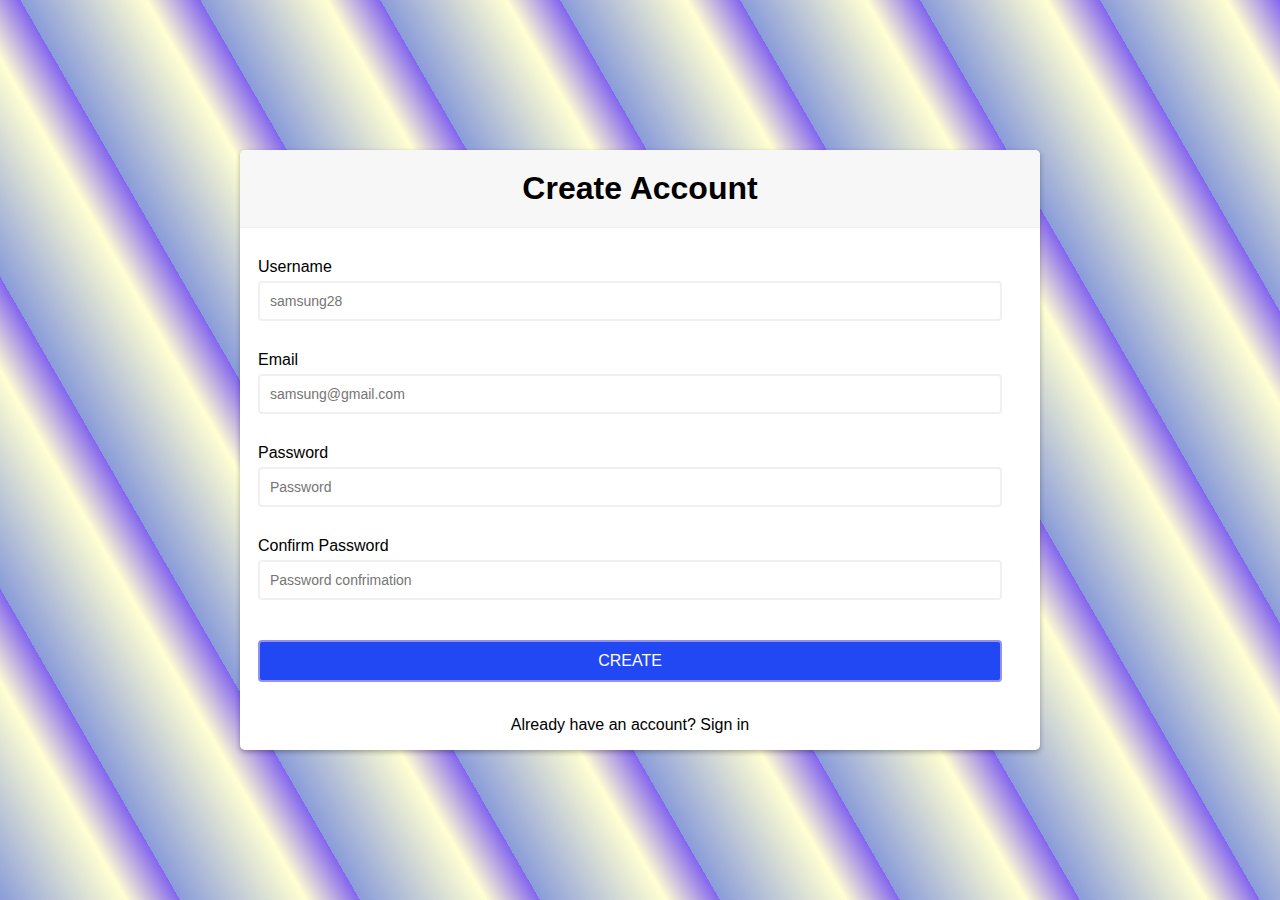
<file: register_pg.html>
<html lang="en">
<head>
    <meta charset="UTF-8">
    <meta http-equiv="X-UA-Compatible" content="IE=edge">
    <meta name="viewport" content="width=device-width, initial-scale=1.0">
    <title>Samsung Account Registration</title>
    
    <style>
        * {
	box-sizing: border-box;
}

body {
	background-image: repeating-linear-gradient(60deg,rgb(138, 156, 218),rgb(255, 255, 210) 7%,rgb(131, 101, 239) 10%);
	font-family: 'Open Sans', sans-serif;
	display: flex;
	align-items: center;
	justify-content: center;
	min-height: 100vh;
	margin: 0;
}

.container {
	background-color: #fff;
	border-radius: 5px;
	box-shadow: 0 2px 5px rgba(0, 0, 0, 0.3);
	overflow: hidden;
	width: 1000px;
    max-width: 1000px;
    width: 800px;
    max-height: 800px;
}

.header {
	border-bottom: 1px solid #f0f0f0;
	background-color: #f7f7f7;
	padding: 20px 40px;
    
}

.header h1 {
	margin: 0;
    text-align: center;
}

.form {
	padding: 30px 38px 0px 18px;	
}

.form-control {
	margin-bottom: 10px;
	padding-bottom: 20px;
	position: relative;
}

.form-control label {
	display: inline-block;
	margin-bottom: 5px;
}

.form-control input {
	border: 2px solid #f0f0f0;
	border-radius: 4px;
	display: block;
	font-family: inherit;
	font-size: 14px;
	padding: 10px;
	width: 100%;
}

.form-control input:focus {
	outline: 0;
	border-color: #777;
}

.form-control.success input {
	border-color: #2ecc71;
}

.form-control.error input {
	border-color: #e74c3c;
}

.form-control i {
	visibility: hidden;
	position: absolute;
	top: 40px;
	right: 10px;
}

.form-control.success i.fa-check-circle {
	color: #2ecc71;
	visibility: visible;
}

.form-control.error i.fa-exclamation-circle {
	color: #e74c3c;
	visibility: visible;
}

.form-control small {
	color: #e74c3c;
	position: absolute;
	bottom: 0;
	left: 0;
	visibility: hidden;
}

.form-control.error small {
	visibility: visible;
}

.form button {
	background-color: #2148f3;
	border: 2px solid #9292ed;
	border-radius: 4px;
	color: #fff;
	display: block;
	font-family: inherit;
	font-size: 16px;
	padding: 10px;
	margin-top: 20px;
	width: 100%;
}
.form__button:hover {
    background-color: rgb(0, 168, 225);
}

.form__text {
    text-align: center;
}

.form__link {
    color: var(--color-secondary);
    text-decoration: none;
    cursor: pointer;
}
    </style>
</head>
<body>
    <div class="container">
        <div class="header">
            <h1>Create Account</h1>
        </div>
        <form id="form" class="form">
            <div class="form-control">
                <label for="username">Username</label>
                <input type="text" placeholder="samsung28" id="username" />
                <i class="fas fa-check-circle"></i>
                <i class="fas fa-exclamation-circle"></i>
                <small>Error message</small>
            </div>
            <div class="form-control">
                <label for="username">Email</label>
                <input type="email" placeholder="samsung@gmail.com" id="email" />
                <i class="fas fa-check-circle"></i>
                <i class="fas fa-exclamation-circle"></i>
                <small>Error message</small>
            </div>
            <div class="form-control">
                <label for="username">Password</label>
                <input type="password" placeholder="Password" id="password"/>
                <i class="fas fa-check-circle"></i>
                <i class="fas fa-exclamation-circle"></i>
                <small>Error message</small>
            </div>
            <div class="form-control">
                <label for="username">Confirm Password</label>
                <input type="password" placeholder="Password confrimation" id="password2"/>
                <i class="fas fa-check-circle"></i>
                <i class="fas fa-exclamation-circle"></i>
                <small>Error message</small>
            </div>
            <button class="form__button" onclick="displayMessage()">CREATE</button><br>
            <p class="form__text">
                <a class="form__link" href="login_pg.html" >Already have an account? Sign in</a>
            </p>
        </form>
    </div>
    
    <script src="./register.js"></script>
    
</body>
</html>
</file>
